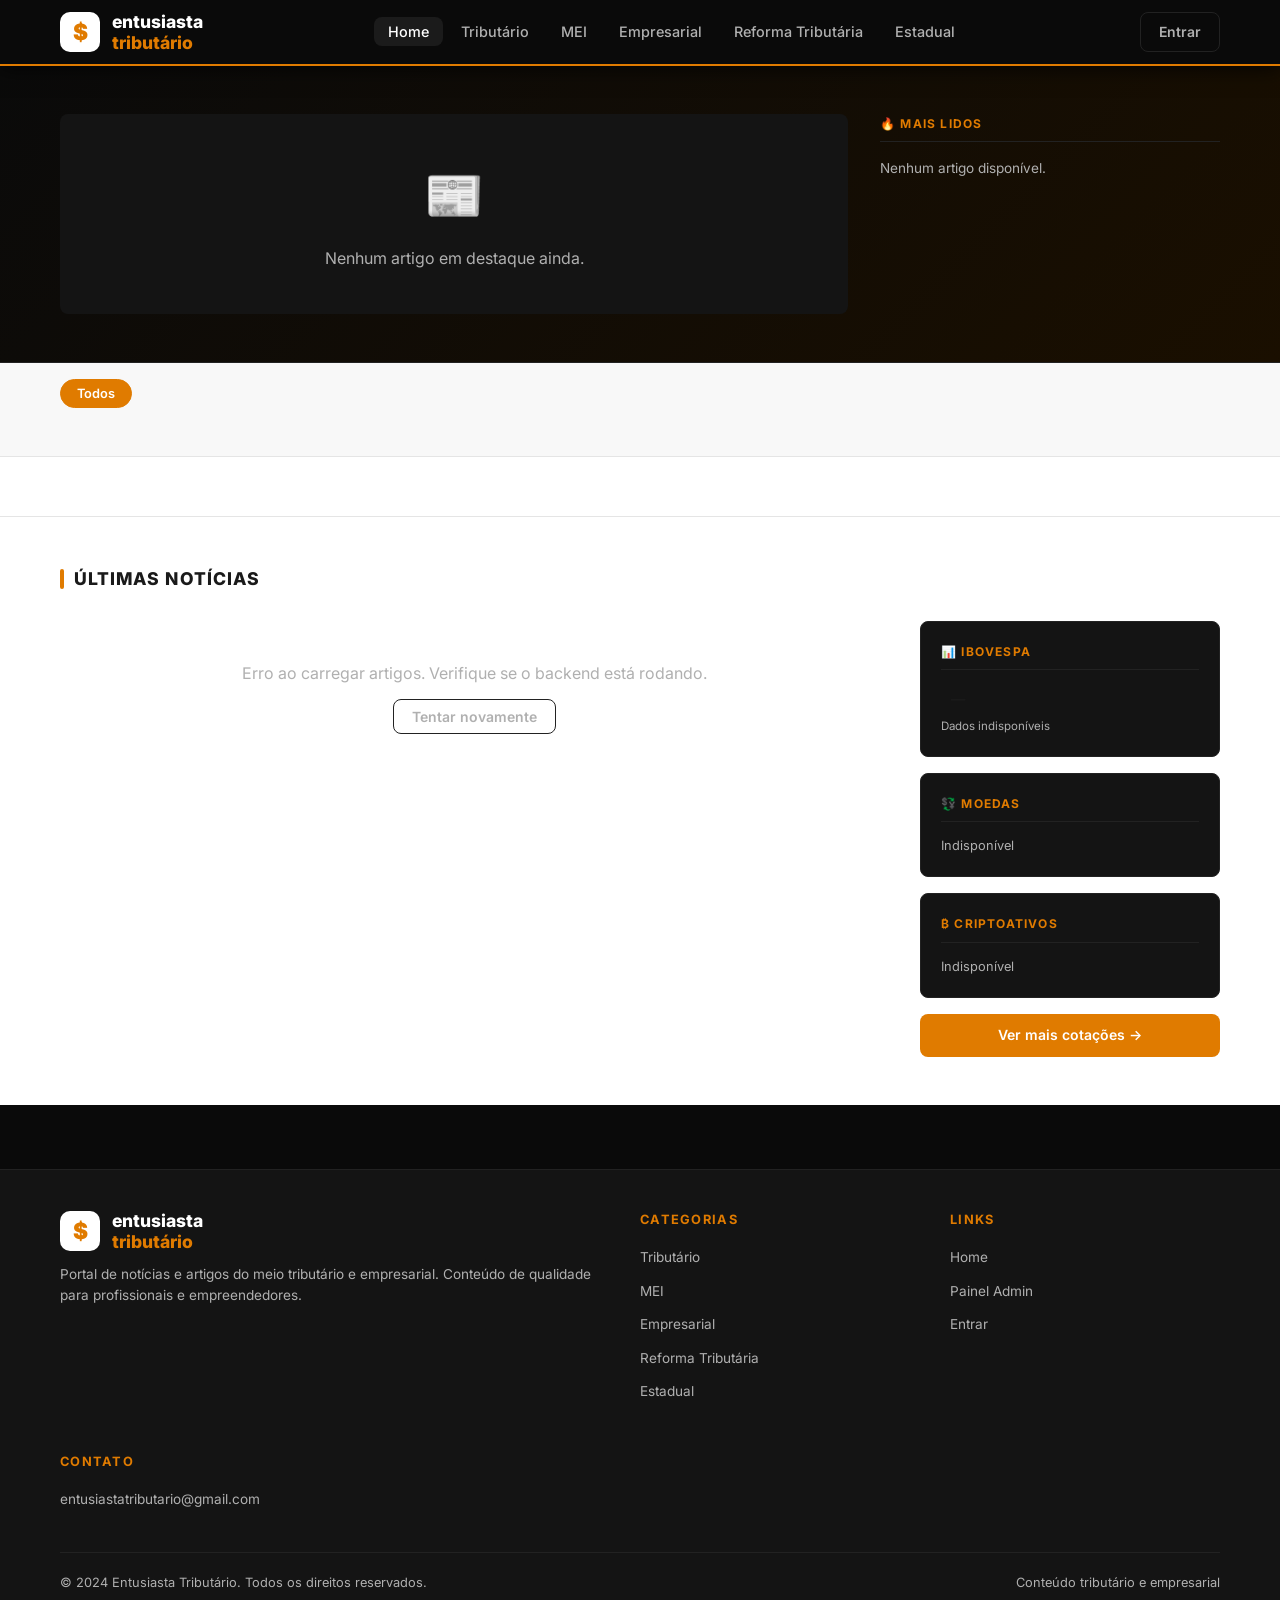
<file: index.html>
<!DOCTYPE html>
<html lang="pt-BR">
<head>
  <meta charset="UTF-8">
  <meta name="viewport" content="width=device-width, initial-scale=1.0">
  <title>Entusiasta Tributário — Notícias e Artigos Tributários</title>
  <meta name="description" content="Portal de notícias e artigos do meio tributário e empresarial. Fique por dentro das mudanças fiscais, reforma tributária, MEI e muito mais.">
  <link rel="preconnect" href="https://fonts.googleapis.com">
  <link href="https://fonts.googleapis.com/css2?family=Inter:wght@400;500;600;700;800;900&display=swap" rel="stylesheet">
  <link rel="stylesheet" href="css/style.css">
  <!-- Google AdSense -->
  <script async src="https://pagead2.googlesyndication.com/pagead/js/adsbygoogle.js?client=ca-pub-7250873407589939" crossorigin="anonymous"></script>
</head>
<body>

<!-- ── Header ── -->
<header class="site-header">
  <div class="container header-inner">
    <a href="index.html" class="logo">
      <div class="logo-icon">$</div>
      <div class="logo-text">entusiasta<br><span>tributário</span></div>
    </a>
    <nav>
      <ul class="nav-links">
        <li><a href="index.html" class="active">Home</a></li>
        <li><a href="index.html?menu=tributario">Tributário</a></li>
        <li><a href="index.html?menu=mei">MEI</a></li>
        <li><a href="index.html?menu=empresarial">Empresarial</a></li>
        <li><a href="index.html?menu=reforma">Reforma Tributária</a></li>
        <li><a href="index.html?menu=estadual">Estadual</a></li>
      </ul>
    </nav>
    <div class="header-actions" id="header-actions">
      <a href="admin.html" class="btn btn-primary" id="btn-admin" style="display:none">
        ✏️ Escrever
      </a>
      <a href="login.html" class="btn btn-ghost" id="btn-login">Entrar</a>
      <!-- Menu hamburguer mobile -->
      <button id="btn-menu-mobile" class="btn btn-ghost" style="display:none;padding:7px 10px;font-size:1.2rem" onclick="toggleMenuMobile()" aria-label="Menu">☰</button>
    </div>
  </div>
  <!-- Nav mobile dropdown -->
  <div id="nav-mobile" style="display:none;background:var(--preto-card);border-top:1px solid var(--preto-borda);padding:12px 20px">
    <ul style="list-style:none;display:flex;flex-direction:column;gap:4px">
      <li><a href="index.html" style="display:block;padding:10px 12px;border-radius:var(--radius);color:var(--cinza-texto);font-size:0.95rem;font-weight:500">🏠 Home</a></li>
      <li><a href="index.html?menu=tributario" style="display:block;padding:10px 12px;border-radius:var(--radius);color:var(--cinza-texto);font-size:0.95rem;font-weight:500">📊 Tributário</a></li>
      <li><a href="index.html?menu=mei" style="display:block;padding:10px 12px;border-radius:var(--radius);color:var(--cinza-texto);font-size:0.95rem;font-weight:500">🏪 MEI</a></li>
      <li><a href="index.html?menu=empresarial" style="display:block;padding:10px 12px;border-radius:var(--radius);color:var(--cinza-texto);font-size:0.95rem;font-weight:500">🏢 Empresarial</a></li>
      <li><a href="index.html?menu=reforma" style="display:block;padding:10px 12px;border-radius:var(--radius);color:var(--cinza-texto);font-size:0.95rem;font-weight:500">⚖️ Reforma Tributária</a></li>
      <li><a href="index.html?menu=estadual" style="display:block;padding:10px 12px;border-radius:var(--radius);color:var(--cinza-texto);font-size:0.95rem;font-weight:500">🗺️ Estadual</a></li>
    </ul>
  </div>
</header>

<!-- ── Hero / Destaque ── -->
<section class="hero">
  <div class="container">
    <div class="hero-grid">
      <!-- Artigo principal em destaque -->
      <div class="hero-main" id="hero-main">
        <div class="skeleton skeleton-card"></div>
      </div>
      <!-- Sidebar com mais artigos -->
      <aside class="hero-sidebar">
        <div class="hero-sidebar-title">🔥 Mais lidos</div>
        <div id="hero-sidebar-list">
          <div class="skeleton skeleton-text" style="height:80px;margin-bottom:12px"></div>
          <div class="skeleton skeleton-text" style="height:80px;margin-bottom:12px"></div>
          <div class="skeleton skeleton-text" style="height:80px"></div>
        </div>
      </aside>
    </div>
  </div>
</section>

<!-- ── Filtro de categorias ── -->
<div class="categorias-bar-wrap">
  <div class="container" style="padding-top:0">
    <div class="categorias-bar" id="categorias-bar">
      <button class="cat-btn active" data-cat="">Todos</button>
    </div>
  </div>
</div>

<!-- ── Anúncio AdSense ── -->
<div style="background:#fff;padding:4px 0;border-bottom:1px solid #e5e5e5;text-align:center;min-height:60px;overflow:hidden">
  <div class="container">
    <ins class="adsbygoogle"
         style="display:block;max-height:100px"
         data-ad-client="ca-pub-7250873407589939"
         data-ad-format="horizontal"
         data-full-width-responsive="true"></ins>
    <script>(adsbygoogle = window.adsbygoogle || []).push({});</script>
  </div>
</div>

<!-- ── Grid de artigos ── -->
<section class="section">
  <div class="container">
    <div class="section-header">
      <h2 class="section-title" id="section-titulo">Últimas Notícias</h2>
      <span id="total-artigos" style="font-size:0.8rem;color:var(--cinza-texto)"></span>
    </div>

    <div id="artigos-layout" style="display:grid;grid-template-columns:1fr 300px;gap:32px;align-items:start">
      <!-- Artigos -->
      <div>
        <div class="cards-grid" id="artigos-grid" style="grid-template-columns:repeat(2,1fr)">
          <div class="skeleton skeleton-card"></div>
          <div class="skeleton skeleton-card"></div>
          <div class="skeleton skeleton-card"></div>
          <div class="skeleton skeleton-card"></div>
        </div>
        <div class="paginacao" id="paginacao"></div>
      </div>

      <!-- Sidebar cotações -->
      <aside id="sidebar-cotacoes" style="position:sticky;top:80px">
        <div style="background:var(--preto-card);border:1px solid var(--preto-borda);border-radius:var(--radius);padding:20px;margin-bottom:16px">
          <div style="font-size:0.75rem;font-weight:700;text-transform:uppercase;letter-spacing:0.1em;color:var(--laranja);margin-bottom:14px;padding-bottom:8px;border-bottom:1px solid var(--preto-borda)">
            📊 Ibovespa
          </div>
          <div style="display:flex;align-items:center;gap:8px;margin-bottom:4px">
            <span id="w-ibov-var" style="font-size:0.9rem;font-weight:700;padding:3px 10px;border-radius:4px">—</span>
          </div>
          <div id="w-ibov-meta" style="font-size:0.72rem;color:var(--cinza-texto)">Carregando...</div>
        </div>

        <div style="background:var(--preto-card);border:1px solid var(--preto-borda);border-radius:var(--radius);padding:20px;margin-bottom:16px">
          <div style="font-size:0.75rem;font-weight:700;text-transform:uppercase;letter-spacing:0.1em;color:var(--laranja);margin-bottom:14px;padding-bottom:8px;border-bottom:1px solid var(--preto-borda)">
            💱 Moedas
          </div>
          <div id="w-moedas">
            <div class="skeleton skeleton-text" style="height:20px;margin-bottom:8px"></div>
            <div class="skeleton skeleton-text" style="height:20px;margin-bottom:8px"></div>
            <div class="skeleton skeleton-text" style="height:20px"></div>
          </div>
        </div>

        <div style="background:var(--preto-card);border:1px solid var(--preto-borda);border-radius:var(--radius);padding:20px;margin-bottom:16px">
          <div style="font-size:0.75rem;font-weight:700;text-transform:uppercase;letter-spacing:0.1em;color:var(--laranja);margin-bottom:14px;padding-bottom:8px;border-bottom:1px solid var(--preto-borda)">
            ₿ Criptoativos
          </div>
          <div id="w-cripto">
            <div class="skeleton skeleton-text" style="height:20px;margin-bottom:8px"></div>
            <div class="skeleton skeleton-text" style="height:20px"></div>
          </div>
        </div>

        <a href="cotacoes.html" class="btn btn-primary" style="width:100%;justify-content:center;padding:10px">
          Ver mais cotações →
        </a>
      </aside>
    </div>
  </div>
</section>

<!-- ── Footer ── -->
<footer class="site-footer">
  <div class="container">
    <div class="footer-grid">
      <div class="footer-brand">
        <a href="index.html" class="logo">
          <div class="logo-icon">$</div>
          <div class="logo-text">entusiasta<br><span>tributário</span></div>
        </a>
        <p>Portal de notícias e artigos do meio tributário e empresarial. Conteúdo de qualidade para profissionais e empreendedores.</p>
      </div>
      <div class="footer-col">
        <h4>Categorias</h4>
        <ul id="footer-cats">
          <li><a href="index.html?menu=tributario">Tributário</a></li>
          <li><a href="index.html?menu=mei">MEI</a></li>
          <li><a href="index.html?menu=empresarial">Empresarial</a></li>
          <li><a href="index.html?menu=reforma">Reforma Tributária</a></li>
          <li><a href="index.html?menu=estadual">Estadual</a></li>
        </ul>
      </div>
      <div class="footer-col">
        <h4>Links</h4>
        <ul>
          <li><a href="index.html">Home</a></li>
          <li><a href="admin.html">Painel Admin</a></li>
          <li><a href="login.html">Entrar</a></li>
        </ul>
      </div>
      <div class="footer-col">
        <h4>Contato</h4>
        <ul>
          <li><a href="mailto:entusiastatributario@gmail.com">entusiastatributario@gmail.com</a></li>
        </ul>
      </div>
    </div>
    <div class="footer-bottom">
      <span>© 2024 Entusiasta Tributário. Todos os direitos reservados.</span>
      <span>Conteúdo tributário e empresarial</span>
    </div>
  </div>
</footer>

<script src="js/api.js"></script>
<script src="js/home.js"></script>
<script src="js/cotacoes_widget.js"></script>
<script>
function toggleMenuMobile() {
  const nav = document.getElementById('nav-mobile');
  const btn = document.getElementById('btn-menu-mobile');
  const open = nav.style.display === 'none' || nav.style.display === '';
  nav.style.display = open ? 'block' : 'none';
  btn.textContent = open ? '✕' : '☰';
}
</script>
</body>
</html>
</file>
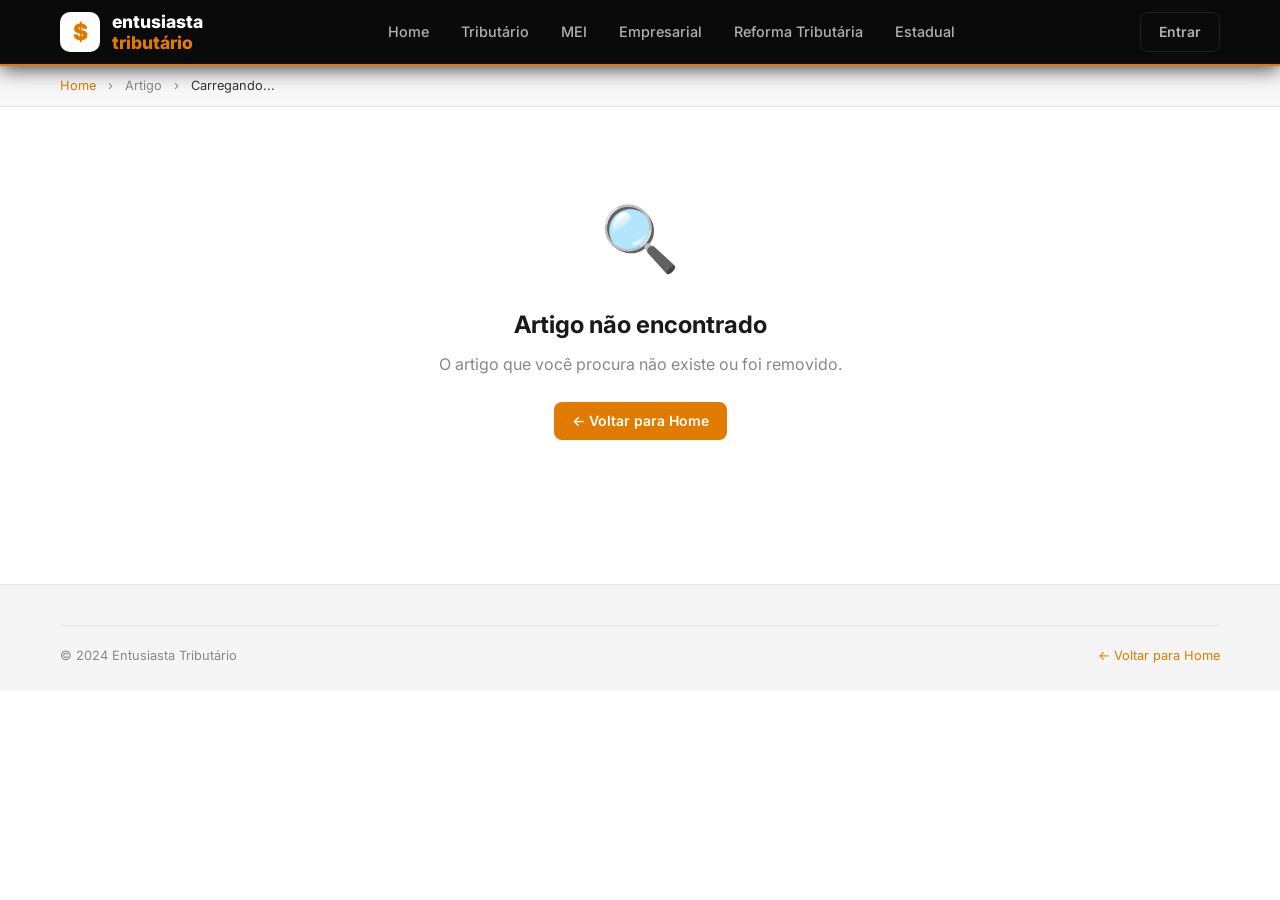
<file: artigo.html>
<!DOCTYPE html>
<html lang="pt-BR">
<head>
  <meta charset="UTF-8">
  <meta name="viewport" content="width=device-width, initial-scale=1.0">
  <title id="page-title">Artigo — Entusiasta Tributário</title>
  <meta name="description" id="page-desc" content="">
  <link rel="preconnect" href="https://fonts.googleapis.com">
  <link href="https://fonts.googleapis.com/css2?family=Inter:wght@400;500;600;700;800;900&display=swap" rel="stylesheet">
  <link rel="stylesheet" href="css/style.css">
  <style>
    body { background: #ffffff; color: #1a1a1a; }
    .artigo-header { background: #ffffff; border-bottom: 1px solid #e5e5e5; }
    .artigo-header h1 { color: #1a1a1a; }
    .artigo-header .subtitulo { color: #555; }
    .artigo-meta { color: #666; }
    .artigo-meta .autor { color: var(--laranja); }
    .artigo-conteudo { color: #2a2a2a; }
    .artigo-conteudo h2, .artigo-conteudo h3 { color: #1a1a1a; }
    .artigo-conteudo p { color: #333; }
    .artigo-conteudo strong { color: #1a1a1a; }
    .artigo-conteudo blockquote { background: rgba(224,123,0,0.06); color: #555; }
    .artigo-layout { background: #ffffff; }

    /* Sidebar */
    .sidebar-widget { background: #f8f8f8; border: 1px solid #e5e5e5; }
    .sidebar-widget h3 { color: var(--laranja); border-bottom-color: #e5e5e5; }
    .card-mini { border-bottom-color: #e5e5e5; }
    .card-mini-body h3 a { color: #1a1a1a; }
    .card-mini-meta { color: #888; }
    /* Miniatura dos artigos relacionados — fundo branco */
    .card-mini-img {
      background: #f0f0f0 !important;
      border: 1px solid #e5e5e5;
    }

    /* Barra de compartilhar — fundo branco, borda laranja */
    .share-bar,
    [class*="share"],
    .artigo-share {
      background: #ffffff !important;
      border: 1px solid var(--laranja) !important;
      border-radius: var(--radius) !important;
    }
    .share-bar button,
    .artigo-share button {
      color: #333 !important;
      background: transparent !important;
      border: 1px solid #e5e5e5 !important;
    }
    .share-bar button:hover,
    .artigo-share button:hover {
      background: var(--laranja) !important;
      color: #fff !important;
      border-color: var(--laranja) !important;
    }
    /* Título "Compartilhar este artigo" */
    .share-bar p, .share-bar span, .share-bar label,
    .artigo-share p, .artigo-share span {
      color: #555 !important;
    }

    /* Footer */
    .site-footer { background: #f5f5f5; border-top-color: #e5e5e5; }
    .footer-bottom { border-top-color: #e5e5e5; color: #888; }
    .footer-col a { color: #555; }
    .footer-col h4 { color: var(--laranja); }
    .footer-brand p { color: #666; }

    /* Logo no header — força cor branca sobre fundo escuro */
    .site-header .logo-text { color: #ffffff; }
    .site-header .logo-text span { color: var(--laranja); }

    /* Sidebar mais artigos — imagem com tamanho fixo */
    .artigo-sidebar .card-mini-img {
      width: 64px !important;
      height: 52px !important;
      min-width: 64px;
      overflow: hidden;
      border-radius: 6px;
    }
    .artigo-sidebar .card-mini-img img {
      width: 100%;
      height: 100%;
      object-fit: cover;
      border-radius: 6px;
    }
    .artigo-sidebar .card-mini-body h3 {
      font-size: 0.78rem;
      line-height: 1.3;
      /* sem clamp — mostra o título completo na sidebar */
    }
  </style>
</head>
<body>

<header class="site-header">
  <div class="container header-inner">
    <a href="index.html" class="logo">
      <div class="logo-icon">$</div>
      <div class="logo-text">entusiasta<br><span>tributário</span></div>
    </a>
    <nav>
      <ul class="nav-links">
        <li><a href="index.html">Home</a></li>
        <li><a href="index.html?menu=tributario">Tributário</a></li>
        <li><a href="index.html?menu=mei">MEI</a></li>
        <li><a href="index.html?menu=empresarial">Empresarial</a></li>
        <li><a href="index.html?menu=reforma">Reforma Tributária</a></li>
        <li><a href="index.html?menu=estadual">Estadual</a></li>
      </ul>
    </nav>
    <div class="header-actions">
      <a href="admin.html" class="btn btn-primary" id="btn-admin" style="display:none">✏️ Escrever</a>
      <a href="login.html" class="btn btn-ghost" id="btn-login">Entrar</a>
      <button id="btn-menu-mobile" class="btn btn-ghost" style="display:none;padding:7px 10px;font-size:1.2rem" onclick="toggleMenuMobile()" aria-label="Menu">☰</button>
    </div>
  </div>
  <div id="nav-mobile" style="display:none;background:var(--preto-card);border-top:1px solid var(--preto-borda);padding:12px 20px">
    <ul style="list-style:none;display:flex;flex-direction:column;gap:4px">
      <li><a href="index.html" style="display:block;padding:10px 12px;border-radius:var(--radius);color:var(--cinza-texto);font-size:0.95rem;font-weight:500">🏠 Home</a></li>
      <li><a href="index.html?menu=tributario" style="display:block;padding:10px 12px;border-radius:var(--radius);color:var(--cinza-texto);font-size:0.95rem;font-weight:500">📊 Tributário</a></li>
      <li><a href="index.html?menu=mei" style="display:block;padding:10px 12px;border-radius:var(--radius);color:var(--cinza-texto);font-size:0.95rem;font-weight:500">🏪 MEI</a></li>
      <li><a href="index.html?menu=empresarial" style="display:block;padding:10px 12px;border-radius:var(--radius);color:var(--cinza-texto);font-size:0.95rem;font-weight:500">🏢 Empresarial</a></li>
      <li><a href="index.html?menu=reforma" style="display:block;padding:10px 12px;border-radius:var(--radius);color:var(--cinza-texto);font-size:0.95rem;font-weight:500">⚖️ Reforma Tributária</a></li>
      <li><a href="index.html?menu=estadual" style="display:block;padding:10px 12px;border-radius:var(--radius);color:var(--cinza-texto);font-size:0.95rem;font-weight:500">🗺️ Estadual</a></li>
    </ul>
  </div>
</header>

<!-- Breadcrumb -->
<div style="background:#f8f8f8;border-bottom:1px solid #e5e5e5;padding:10px 0">
  <div class="container" style="font-size:0.8rem;color:#888">
    <a href="index.html" style="color:var(--laranja)">Home</a>
    <span style="margin:0 8px">›</span>
    <span id="breadcrumb-cat">Artigo</span>
    <span style="margin:0 8px">›</span>
    <span id="breadcrumb-titulo" style="color:#333">Carregando...</span>
  </div>
</div>

<!-- Conteúdo do artigo -->
<div id="artigo-loading" class="container" style="padding:60px 0;text-align:center">
  <div class="skeleton" style="height:40px;width:60%;margin:0 auto 16px"></div>
  <div class="skeleton" style="height:20px;width:40%;margin:0 auto 32px"></div>
  <div class="skeleton" style="height:400px;margin-bottom:32px"></div>
  <div class="skeleton skeleton-text"></div>
  <div class="skeleton skeleton-text"></div>
  <div class="skeleton skeleton-text short"></div>
</div>

<div id="artigo-content" style="display:none">
  <div class="container">
    <div class="artigo-header">
      <span class="tag" id="artigo-categoria"></span>
      <h1 id="artigo-titulo"></h1>
      <p class="subtitulo" id="artigo-subtitulo"></p>
      <div class="artigo-meta">
        <span class="autor" id="artigo-autor"></span>
        <span id="artigo-data"></span>
        <span id="artigo-leitura"></span>
        <span id="artigo-views"></span>
      </div>
    </div>

    <div class="artigo-layout">
      <main>
        <div class="artigo-conteudo" id="artigo-corpo"></div>

        <!-- Tags -->
        <div id="artigo-tags" style="margin-top:32px;padding-top:24px;border-top:1px solid #e5e5e5"></div>

        <!-- Fonte -->
        <div id="artigo-fonte" style="margin-top:16px;font-size:0.8rem;color:#888"></div>

        <!-- Compartilhar -->
        <div style="margin-top:32px;padding:20px;background:#ffffff;border-radius:var(--radius);border:1px solid var(--laranja)">
          <p style="font-size:0.85rem;font-weight:600;margin-bottom:12px;color:#333">Compartilhar este artigo:</p>
          <div style="display:flex;gap:10px;flex-wrap:wrap">
            <button onclick="compartilhar('whatsapp')" style="font-size:0.8rem;padding:7px 14px;border-radius:var(--radius);border:1px solid #ddd;background:#fff;color:#333;cursor:pointer;transition:all 0.15s" onmouseover="this.style.background='var(--laranja)';this.style.color='#fff';this.style.borderColor='var(--laranja)'" onmouseout="this.style.background='#fff';this.style.color='#333';this.style.borderColor='#ddd'">📱 WhatsApp</button>
            <button onclick="compartilhar('twitter')" style="font-size:0.8rem;padding:7px 14px;border-radius:var(--radius);border:1px solid #ddd;background:#fff;color:#333;cursor:pointer;transition:all 0.15s" onmouseover="this.style.background='var(--laranja)';this.style.color='#fff';this.style.borderColor='var(--laranja)'" onmouseout="this.style.background='#fff';this.style.color='#333';this.style.borderColor='#ddd'">🐦 Twitter/X</button>
            <button onclick="compartilhar('linkedin')" style="font-size:0.8rem;padding:7px 14px;border-radius:var(--radius);border:1px solid #ddd;background:#fff;color:#333;cursor:pointer;transition:all 0.15s" onmouseover="this.style.background='var(--laranja)';this.style.color='#fff';this.style.borderColor='var(--laranja)'" onmouseout="this.style.background='#fff';this.style.color='#333';this.style.borderColor='#ddd'">💼 LinkedIn</button>
            <button onclick="copiarLink()" style="font-size:0.8rem;padding:7px 14px;border-radius:var(--radius);border:1px solid #ddd;background:#fff;color:#333;cursor:pointer;transition:all 0.15s" onmouseover="this.style.background='var(--laranja)';this.style.color='#fff';this.style.borderColor='var(--laranja)'" onmouseout="this.style.background='#fff';this.style.color='#333';this.style.borderColor='#ddd'">🔗 Copiar link</button>
          </div>
        </div>
      </main>

      <aside class="artigo-sidebar">
        <div class="sidebar-widget">
          <h3>📰 Mais artigos</h3>
          <div id="sidebar-artigos"></div>
        </div>
        <div class="sidebar-widget">
          <h3>🏷️ Categorias</h3>
          <div id="sidebar-cats" style="display:flex;flex-wrap:wrap;gap:8px"></div>
        </div>
      </aside>
    </div>
  </div>
</div>

<!-- Artigo não encontrado -->
<div id="artigo-404" style="display:none;text-align:center;padding:80px 20px">
  <div style="font-size:4rem;margin-bottom:16px">🔍</div>
  <h2 style="margin-bottom:8px;color:#1a1a1a">Artigo não encontrado</h2>
  <p style="color:#888;margin-bottom:24px">O artigo que você procura não existe ou foi removido.</p>
  <a href="index.html" class="btn btn-primary">← Voltar para Home</a>
</div>

<footer class="site-footer">
  <div class="container">
    <div class="footer-bottom">
      <span>© 2024 Entusiasta Tributário</span>
      <a href="index.html" style="color:var(--laranja)">← Voltar para Home</a>
    </div>
  </div>
</footer>

<script src="js/api.js"></script>
<script src="js/artigo.js"></script>
<script>
function toggleMenuMobile() {
  const nav = document.getElementById('nav-mobile');
  const btn = document.getElementById('btn-menu-mobile');
  const open = nav.style.display === 'none' || nav.style.display === '';
  nav.style.display = open ? 'block' : 'none';
  btn.textContent = open ? '✕' : '☰';
}
</script>
</body>
</html>
</file>
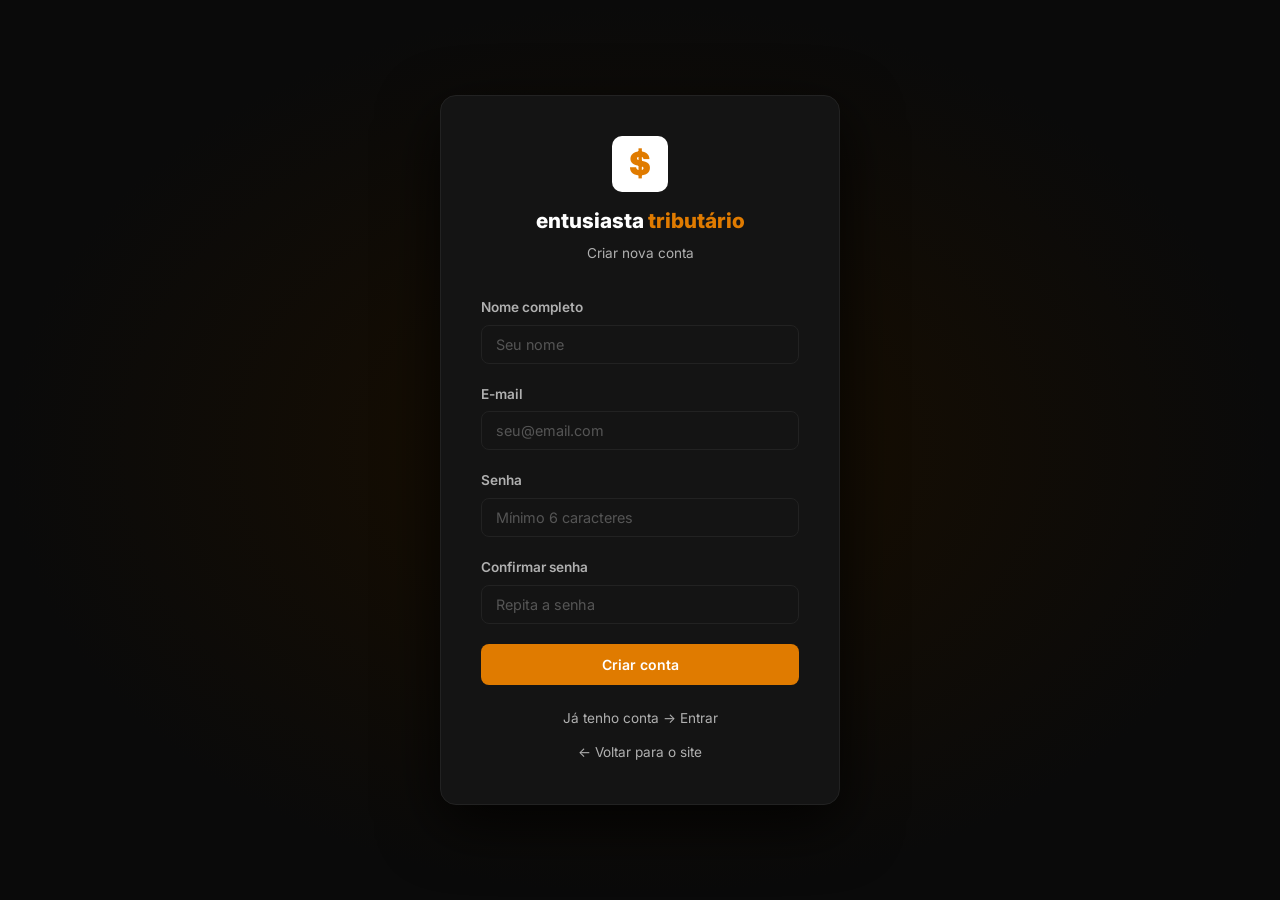
<file: cadastro.html>
<!DOCTYPE html>
<html lang="pt-BR">
<head>
  <meta charset="UTF-8">
  <meta name="viewport" content="width=device-width, initial-scale=1.0">
  <title>Criar Conta — Entusiasta Tributário</title>
  <link rel="preconnect" href="https://fonts.googleapis.com">
  <link href="https://fonts.googleapis.com/css2?family=Inter:wght@400;500;600;700;800;900&display=swap" rel="stylesheet">
  <link rel="stylesheet" href="css/style.css">
</head>
<body>
<div class="login-page">
  <div class="login-card">
    <div class="login-logo">
      <div class="logo-icon">$</div>
      <h1>entusiasta <span>tributário</span></h1>
      <p style="font-size:0.85rem;color:var(--cinza-texto);margin-top:6px">Criar nova conta</p>
    </div>

    <div class="login-error" id="cadastro-error"></div>
    <div id="cadastro-success" style="display:none;background:rgba(34,197,94,0.1);border:1px solid rgba(34,197,94,0.3);color:#22c55e;padding:10px 14px;border-radius:var(--radius);font-size:0.85rem;margin-bottom:16px"></div>

    <form id="cadastro-form">
      <div class="form-group">
        <label class="form-label" for="nome">Nome completo</label>
        <input type="text" id="nome" class="form-control" placeholder="Seu nome" required autocomplete="name">
      </div>
      <div class="form-group">
        <label class="form-label" for="email">E-mail</label>
        <input type="email" id="email" class="form-control" placeholder="seu@email.com" required autocomplete="email">
      </div>
      <div class="form-group">
        <label class="form-label" for="senha">Senha</label>
        <input type="password" id="senha" class="form-control" placeholder="Mínimo 6 caracteres" required minlength="6" autocomplete="new-password">
      </div>
      <div class="form-group">
        <label class="form-label" for="confirmar">Confirmar senha</label>
        <input type="password" id="confirmar" class="form-control" placeholder="Repita a senha" required autocomplete="new-password">
      </div>
      <button type="submit" class="btn btn-primary" style="width:100%;justify-content:center;padding:12px" id="btn-submit">
        Criar conta
      </button>
    </form>

    <div style="text-align:center;margin-top:20px">
      <a href="login.html" style="font-size:0.85rem;color:var(--cinza-texto)">Já tenho conta → Entrar</a>
    </div>
    <div style="text-align:center;margin-top:8px">
      <a href="index.html" style="font-size:0.85rem;color:var(--cinza-texto)">← Voltar para o site</a>
    </div>
  </div>
</div>

<script src="js/api.js"></script>
<script>
  if (Auth.isLoggedIn()) window.location.href = 'admin.html';

  document.getElementById('cadastro-form').addEventListener('submit', async (e) => {
    e.preventDefault();
    const btn = document.getElementById('btn-submit');
    const errEl = document.getElementById('cadastro-error');
    const okEl  = document.getElementById('cadastro-success');
    errEl.style.display = 'none';
    okEl.style.display  = 'none';
    btn.textContent = 'Criando conta...';
    btn.disabled = true;

    const nome     = document.getElementById('nome').value.trim();
    const email    = document.getElementById('email').value.trim();
    const senha    = document.getElementById('senha').value;
    const confirmar = document.getElementById('confirmar').value;

    if (senha !== confirmar) {
      errEl.textContent = 'As senhas não coincidem.';
      errEl.style.display = 'block';
      btn.textContent = 'Criar conta';
      btn.disabled = false;
      return;
    }

    try {
      const res = await fetch(`${API_BASE}/api/login/site`, {
        method: 'POST',
        headers: { 'Content-Type': 'application/json' },
        body: JSON.stringify({ nome, email, senha }),
      });

      const data = await res.json().catch(() => ({}));

      if (res.status === 409) {
        errEl.textContent = 'Este e-mail já está cadastrado.';
        errEl.style.display = 'block';
        return;
      }
      if (!res.ok) {
        errEl.textContent = data?.message || data || 'Erro ao criar conta.';
        errEl.style.display = 'block';
        return;
      }

      // Login automático após cadastro
      const token = data?.access_token;
      if (token) {
        Auth.setToken(token);
        Auth.setUser(data?.login || { email, nome });
      }

      okEl.textContent = '✅ Conta criada com sucesso! Redirecionando...';
      okEl.style.display = 'block';
      setTimeout(() => window.location.href = 'admin.html', 1500);

    } catch (err) {
      errEl.textContent = 'Erro de conexão: ' + err.message;
      errEl.style.display = 'block';
    } finally {
      btn.textContent = 'Criar conta';
      btn.disabled = false;
    }
  });
</script>
</body>
</html>
</file>
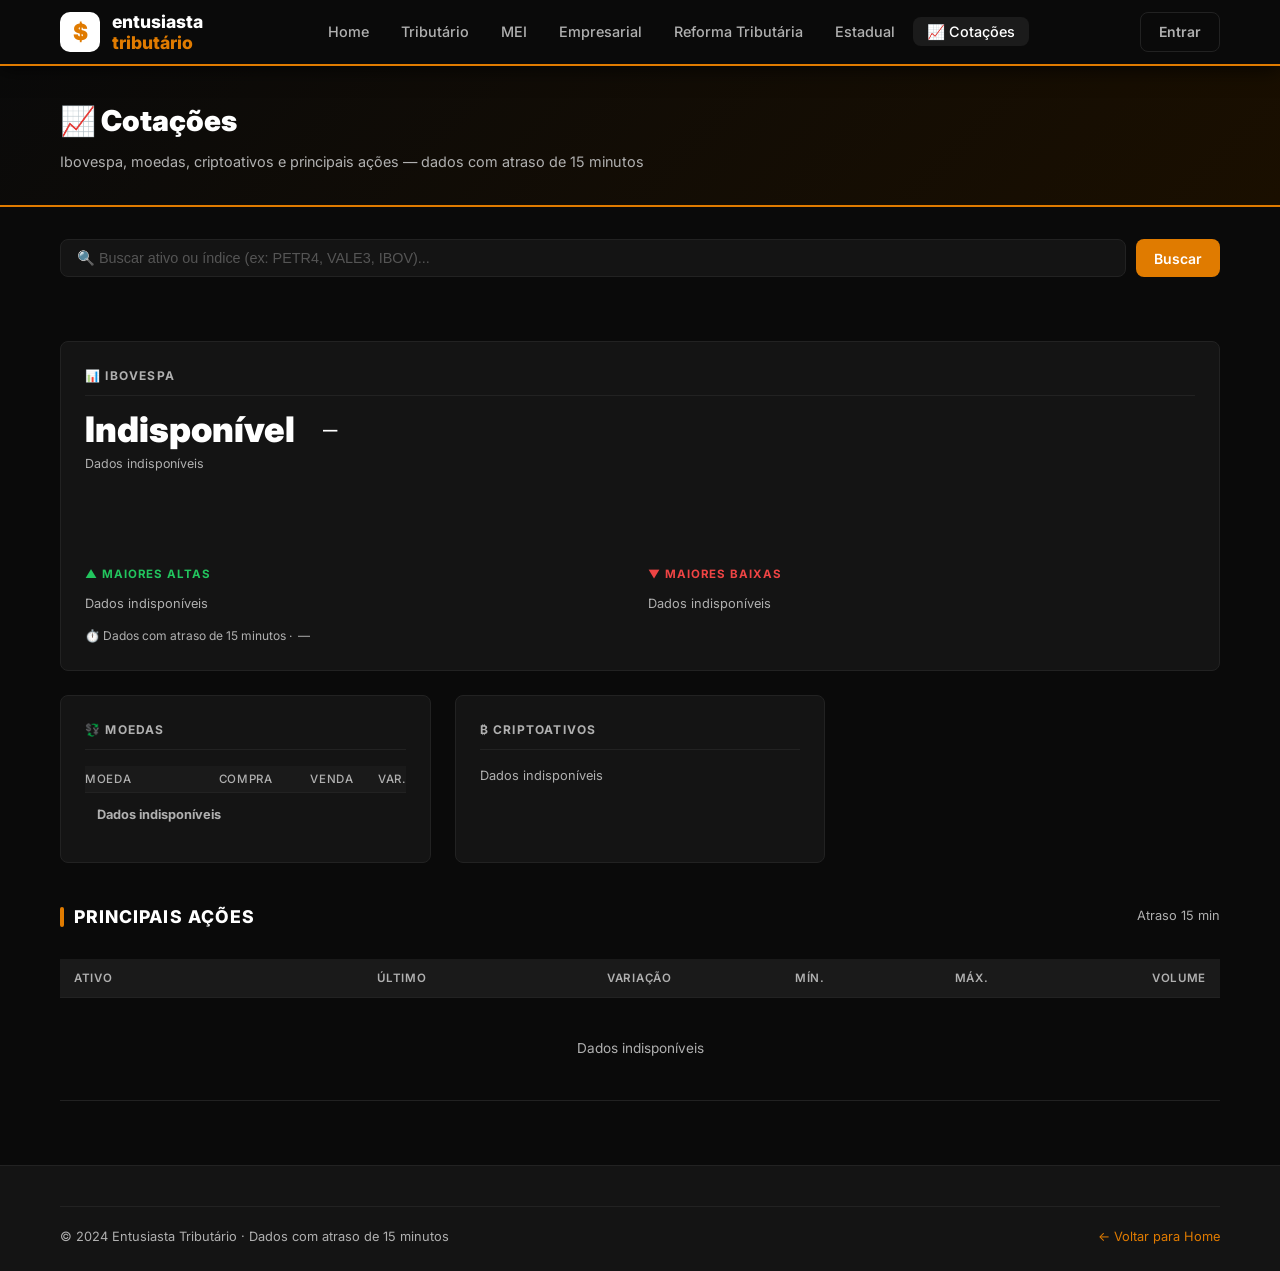
<file: cotacoes.html>
<!DOCTYPE html>
<html lang="pt-BR">
<head>
  <meta charset="UTF-8">
  <meta name="viewport" content="width=device-width, initial-scale=1.0">
  <title>Cotações — Entusiasta Tributário</title>
  <meta name="description" content="Acompanhe as cotações do Ibovespa, dólar, euro, Bitcoin e principais ações em tempo real.">
  <link rel="preconnect" href="https://fonts.googleapis.com">
  <link href="https://fonts.googleapis.com/css2?family=Inter:wght@400;500;600;700;800;900&display=swap" rel="stylesheet">
  <link rel="stylesheet" href="css/style.css">
  <style>
    /* ── Cotações específico ── */
    .cotacoes-hero {
      background: linear-gradient(135deg, #0a0a0a 0%, #1a0f00 100%);
      border-bottom: 2px solid var(--laranja);
      padding: 32px 0;
    }
    .cotacoes-hero h1 { font-size: 1.8rem; font-weight: 900; margin-bottom: 6px; }
    .cotacoes-hero p { color: var(--cinza-texto); font-size: 0.9rem; }

    .cotacoes-grid {
      display: grid;
      grid-template-columns: repeat(3, 1fr);
      gap: 24px;
      padding: 40px 0;
    }
    .cot-card {
      background: var(--preto-card);
      border: 1px solid var(--preto-borda);
      border-radius: var(--radius);
      padding: 24px;
      transition: border-color var(--transicao);
    }
    .cot-card:hover { border-color: var(--laranja); }
    .cot-card-title {
      font-size: 0.75rem;
      font-weight: 700;
      text-transform: uppercase;
      letter-spacing: 0.1em;
      color: var(--cinza-texto);
      margin-bottom: 16px;
      padding-bottom: 10px;
      border-bottom: 1px solid var(--preto-borda);
    }

    /* Ibovespa */
    .ibov-valor { font-size: 2.2rem; font-weight: 900; line-height: 1; }
    .ibov-variacao {
      display: inline-flex;
      align-items: center;
      gap: 4px;
      font-size: 0.9rem;
      font-weight: 700;
      padding: 3px 10px;
      border-radius: 4px;
      margin-left: 10px;
    }
    .ibov-variacao.up { background: rgba(34,197,94,0.15); color: #22c55e; }
    .ibov-variacao.down { background: rgba(239,68,68,0.15); color: #ef4444; }
    .ibov-meta { font-size: 0.78rem; color: var(--cinza-texto); margin-top: 6px; }

    /* Mini gráfico */
    .mini-chart {
      width: 100%;
      height: 60px;
      margin: 16px 0;
      position: relative;
      overflow: hidden;
    }
    .mini-chart svg { width: 100%; height: 100%; }

    /* Maiores altas/baixas */
    .altas-baixas { display: grid; grid-template-columns: 1fr 1fr; gap: 16px; margin-top: 16px; }
    .ab-col h4 {
      font-size: 0.72rem;
      font-weight: 700;
      text-transform: uppercase;
      letter-spacing: 0.08em;
      margin-bottom: 10px;
      display: flex;
      align-items: center;
      gap: 6px;
    }
    .ab-col h4.alta { color: #22c55e; }
    .ab-col h4.baixa { color: #ef4444; }
    .ab-item {
      display: flex;
      justify-content: space-between;
      align-items: center;
      padding: 6px 0;
      border-bottom: 1px solid var(--preto-borda);
      font-size: 0.82rem;
    }
    .ab-item:last-child { border-bottom: none; }
    .ab-ticker { font-weight: 700; color: var(--laranja); }
    .ab-pct.up { color: #22c55e; font-weight: 600; }
    .ab-pct.down { color: #ef4444; font-weight: 600; }
    .ab-preco { color: var(--cinza-texto); font-size: 0.78rem; }

    /* Moedas */
    .moeda-table { width: 100%; }
    .moeda-table th {
      font-size: 0.72rem;
      color: var(--cinza-texto);
      font-weight: 500;
      text-align: right;
      padding: 4px 0;
    }
    .moeda-table th:first-child { text-align: left; }
    .moeda-table td {
      padding: 10px 0;
      border-bottom: 1px solid var(--preto-borda);
      font-size: 0.88rem;
    }
    .moeda-table td:first-child { font-weight: 700; color: var(--laranja); }
    .moeda-table td:not(:first-child) { text-align: right; color: var(--cinza-texto); }
    .moeda-table tr:last-child td { border-bottom: none; }

    /* Cripto */
    .cripto-item {
      display: flex;
      justify-content: space-between;
      align-items: center;
      padding: 12px 0;
      border-bottom: 1px solid var(--preto-borda);
    }
    .cripto-item:last-child { border-bottom: none; }
    .cripto-nome { font-weight: 700; color: var(--laranja); }
    .cripto-preco { font-size: 0.9rem; color: var(--cinza-texto); }
    .cripto-var { font-weight: 700; font-size: 0.85rem; }

    /* Busca de ativo */
    .busca-ativo {
      display: flex;
      gap: 10px;
      margin-bottom: 24px;
    }
    .busca-ativo input {
      flex: 1;
      padding: 10px 16px;
      background: var(--preto-card);
      border: 1px solid var(--preto-borda);
      border-radius: var(--radius);
      color: var(--branco);
      font-size: 0.9rem;
    }
    .busca-ativo input:focus {
      outline: none;
      border-color: var(--laranja);
    }
    .busca-ativo input::placeholder { color: #555; }

    .delay-aviso {
      font-size: 0.75rem;
      color: var(--cinza-texto);
      display: flex;
      align-items: center;
      gap: 6px;
      margin-top: 12px;
    }

    /* Tabela de acoes */
    .acoes-table-wrap { overflow-x: auto; }
    .acoes-table { width: 100%; font-size: 0.85rem; }
    .acoes-table th {
      background: #1a1a1a;
      padding: 10px 14px;
      text-align: left;
      font-size: 0.72rem;
      text-transform: uppercase;
      letter-spacing: 0.06em;
      color: var(--cinza-texto);
      border-bottom: 1px solid var(--preto-borda);
    }
    .acoes-table th:not(:first-child) { text-align: right; }
    .acoes-table td {
      padding: 10px 14px;
      border-bottom: 1px solid var(--preto-borda);
    }
    .acoes-table td:not(:first-child) { text-align: right; }
    .acoes-table tr:hover td { background: rgba(255,255,255,0.02); }
    .ticker-link { font-weight: 700; color: var(--laranja); }
    .ticker-link:hover { color: var(--laranja-hover); }

    @media (max-width: 1024px) {
      .cotacoes-grid { grid-template-columns: 1fr 1fr; }
    }
    @media (max-width: 768px) {
      .cotacoes-grid { grid-template-columns: 1fr; }
      .altas-baixas { grid-template-columns: 1fr; }
    }
  </style>
</head>
<body>

<header class="site-header">
  <div class="container header-inner">
    <a href="index.html" class="logo">
      <div class="logo-icon">$</div>
      <div class="logo-text">entusiasta<br><span>tributário</span></div>
    </a>
    <nav>
      <ul class="nav-links">
        <li><a href="index.html">Home</a></li>
        <li><a href="index.html?menu=tributario">Tributário</a></li>
        <li><a href="index.html?menu=mei">MEI</a></li>
        <li><a href="index.html?menu=empresarial">Empresarial</a></li>
        <li><a href="index.html?menu=reforma">Reforma Tributária</a></li>
        <li><a href="index.html?menu=estadual">Estadual</a></li>
        <li><a href="cotacoes.html" class="active">📈 Cotações</a></li>
      </ul>
    </nav>
    <div class="header-actions">
      <a href="admin.html" class="btn btn-primary" id="btn-admin" style="display:none">✏️ Escrever</a>
      <a href="login.html" class="btn btn-ghost" id="btn-login">Entrar</a>
    </div>
  </div>
</header>

<!-- Hero -->
<div class="cotacoes-hero">
  <div class="container">
    <h1>📈 Cotações</h1>
    <p>Ibovespa, moedas, criptoativos e principais ações — dados com atraso de 15 minutos</p>
  </div>
</div>

<!-- Busca de ativo -->
<div class="container" style="padding-top:32px">
  <div class="busca-ativo">
    <input type="text" id="busca-input" placeholder="🔍 Buscar ativo ou índice (ex: PETR4, VALE3, IBOV)..." oninput="buscarAtivo()">
    <button class="btn btn-primary" onclick="buscarAtivo()">Buscar</button>
  </div>
  <div id="busca-resultado" style="display:none" class="cot-card" style="margin-bottom:24px"></div>
</div>

<!-- Grid de cotações -->
<div class="container">
  <div class="cotacoes-grid">

    <!-- Ibovespa -->
    <div class="cot-card" style="grid-column: 1 / -1">
      <div class="cot-card-title">📊 Ibovespa</div>
      <div style="display:flex;align-items:center;flex-wrap:wrap;gap:8px">
        <span class="ibov-valor" id="ibov-valor">—</span>
        <span class="ibov-variacao" id="ibov-var">—</span>
      </div>
      <div class="ibov-meta" id="ibov-meta">Carregando...</div>
      <div class="mini-chart" id="ibov-chart">
        <svg viewBox="0 0 400 60" preserveAspectRatio="none">
          <path id="ibov-path" d="" fill="rgba(224,123,0,0.1)" stroke="var(--laranja)" stroke-width="2"/>
        </svg>
      </div>
      <div class="altas-baixas">
        <div class="ab-col">
          <h4 class="alta">▲ Maiores Altas</h4>
          <div id="maiores-altas">
            <div class="skeleton skeleton-text" style="height:32px;margin-bottom:4px"></div>
            <div class="skeleton skeleton-text" style="height:32px;margin-bottom:4px"></div>
            <div class="skeleton skeleton-text" style="height:32px;margin-bottom:4px"></div>
          </div>
        </div>
        <div class="ab-col">
          <h4 class="baixa">▼ Maiores Baixas</h4>
          <div id="maiores-baixas">
            <div class="skeleton skeleton-text" style="height:32px;margin-bottom:4px"></div>
            <div class="skeleton skeleton-text" style="height:32px;margin-bottom:4px"></div>
            <div class="skeleton skeleton-text" style="height:32px;margin-bottom:4px"></div>
          </div>
        </div>
      </div>
      <div class="delay-aviso">⏱️ Dados com atraso de 15 minutos · <span id="ibov-hora">—</span></div>
    </div>

    <!-- Moedas -->
    <div class="cot-card">
      <div class="cot-card-title">💱 Moedas</div>
      <table class="moeda-table">
        <thead>
          <tr>
            <th>Moeda</th>
            <th>Compra</th>
            <th>Venda</th>
            <th>Var.</th>
          </tr>
        </thead>
        <tbody id="moedas-tbody">
          <tr><td colspan="4"><div class="skeleton skeleton-text"></div></td></tr>
        </tbody>
      </table>
    </div>

    <!-- Criptoativos -->
    <div class="cot-card">
      <div class="cot-card-title">₿ Criptoativos</div>
      <div id="cripto-list">
        <div class="skeleton skeleton-text" style="height:48px;margin-bottom:8px"></div>
        <div class="skeleton skeleton-text" style="height:48px;margin-bottom:8px"></div>
        <div class="skeleton skeleton-text" style="height:48px"></div>
      </div>
    </div>

  </div>

  <!-- Tabela de ações -->
  <div style="margin-bottom:48px">
    <div class="section-header">
      <h2 class="section-title">Principais Ações</h2>
      <span style="font-size:0.8rem;color:var(--cinza-texto)">Atraso 15 min</span>
    </div>
    <div class="acoes-table-wrap">
      <table class="acoes-table">
        <thead>
          <tr>
            <th>Ativo</th>
            <th>Último</th>
            <th>Variação</th>
            <th>Mín.</th>
            <th>Máx.</th>
            <th>Volume</th>
          </tr>
        </thead>
        <tbody id="acoes-tbody">
          <tr><td colspan="6" style="text-align:center;padding:40px;color:var(--cinza-texto)">Carregando...</td></tr>
        </tbody>
      </table>
    </div>
  </div>
</div>

<footer class="site-footer">
  <div class="container">
    <div class="footer-bottom">
      <span>© 2024 Entusiasta Tributário · Dados com atraso de 15 minutos</span>
      <a href="index.html" style="color:var(--laranja)">← Voltar para Home</a>
    </div>
  </div>
</footer>

<script src="js/api.js"></script>
<script src="js/cotacoes.js?v=20260427"></script>
</body>
</html>
</file>
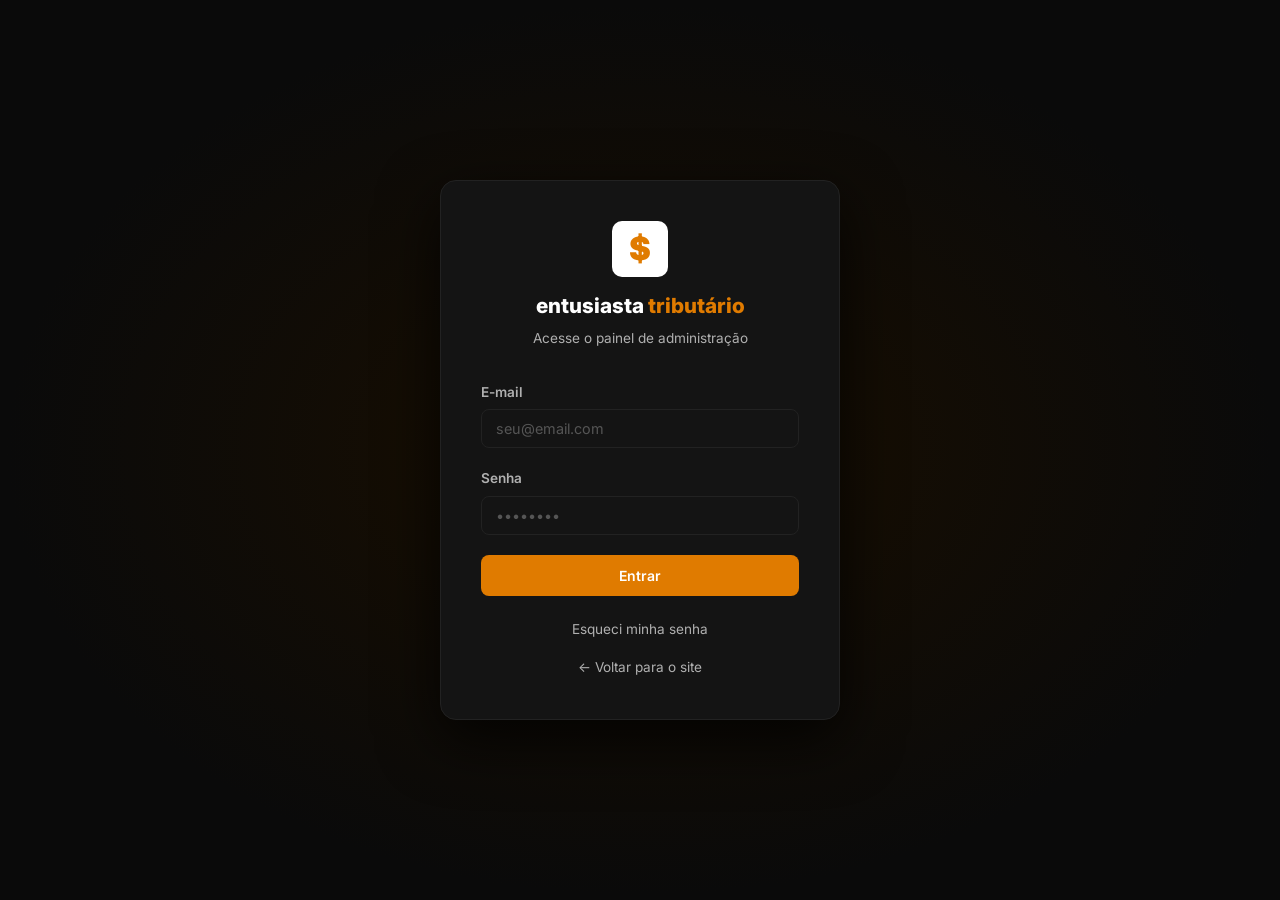
<file: login.html>
<!DOCTYPE html>
<html lang="pt-BR">
<head>
  <meta charset="UTF-8">
  <meta name="viewport" content="width=device-width, initial-scale=1.0">
  <title>Entrar — Entusiasta Tributário</title>
  <link rel="preconnect" href="https://fonts.googleapis.com">
  <link href="https://fonts.googleapis.com/css2?family=Inter:wght@400;500;600;700;800;900&display=swap" rel="stylesheet">
  <link rel="stylesheet" href="css/style.css">
</head>
<body>
<div class="login-page">
  <div class="login-card">
    <div class="login-logo">
      <div class="logo-icon">$</div>
      <h1>entusiasta <span>tributário</span></h1>
      <p style="font-size:0.85rem;color:var(--cinza-texto);margin-top:6px">Acesse o painel de administração</p>
    </div>

    <div class="login-error" id="login-error"></div>

    <form id="login-form">
      <div class="form-group">
        <label class="form-label" for="email">E-mail</label>
        <input type="email" id="email" class="form-control" placeholder="seu@email.com" required autocomplete="email">
      </div>
      <div class="form-group">
        <label class="form-label" for="senha">Senha</label>
        <input type="password" id="senha" class="form-control" placeholder="••••••••" required autocomplete="current-password">
      </div>
      <button type="submit" class="btn btn-primary" style="width:100%;justify-content:center;padding:12px" id="btn-submit">
        Entrar
      </button>
    </form>

    <div style="text-align:center;margin-top:20px">
      <a href="recuperar-senha.html" style="font-size:0.85rem;color:var(--cinza-texto)">Esqueci minha senha</a>
    </div>
    <div style="text-align:center;margin-top:12px">
      <a href="index.html" style="font-size:0.85rem;color:var(--cinza-texto)">← Voltar para o site</a>
    </div>
  </div>
</div>

<script src="js/api.js"></script>
<script>
  // Redireciona se já logado
  if (Auth.isLoggedIn()) window.location.href = 'admin.html';

  document.getElementById('login-form').addEventListener('submit', async (e) => {
    e.preventDefault();
    const btn = document.getElementById('btn-submit');
    const errEl = document.getElementById('login-error');
    errEl.style.display = 'none';
    btn.textContent = 'Entrando...';
    btn.disabled = true;

    try {
      const email = document.getElementById('email').value;
      const senha = document.getElementById('senha').value;
      const res = await AuthAPI.login(email, senha);

      // Extrai token de qualquer formato de resposta do backend
      // Formato Railway: { access_token, token_type, login, permissoes }
      // Formato alternativo: { data: { token }, token }
      const token = res?.access_token
        || res?.token
        || res?.data?.token
        || res?.data?.access_token;

      if (token) {
        Auth.setToken(token);

        // Salva dados do usuário
        const user = res?.login || res?.data?.login || res?.user || res?.data?.user || { email };
        Auth.setUser(user);

        // Salva permissões se existirem
        if (res?.permissoes) {
          localStorage.setItem('et_permissoes', JSON.stringify(res.permissoes));
        }

        window.location.href = 'admin.html';
      } else {
        throw new Error('Token não encontrado na resposta');
      }
    } catch (err) {
      errEl.textContent = 'E-mail ou senha incorretos. Verifique suas credenciais.';
      errEl.style.display = 'block';
      btn.textContent = 'Entrar';
      btn.disabled = false;
    }
  });
</script>
</body>
</html>
</file>
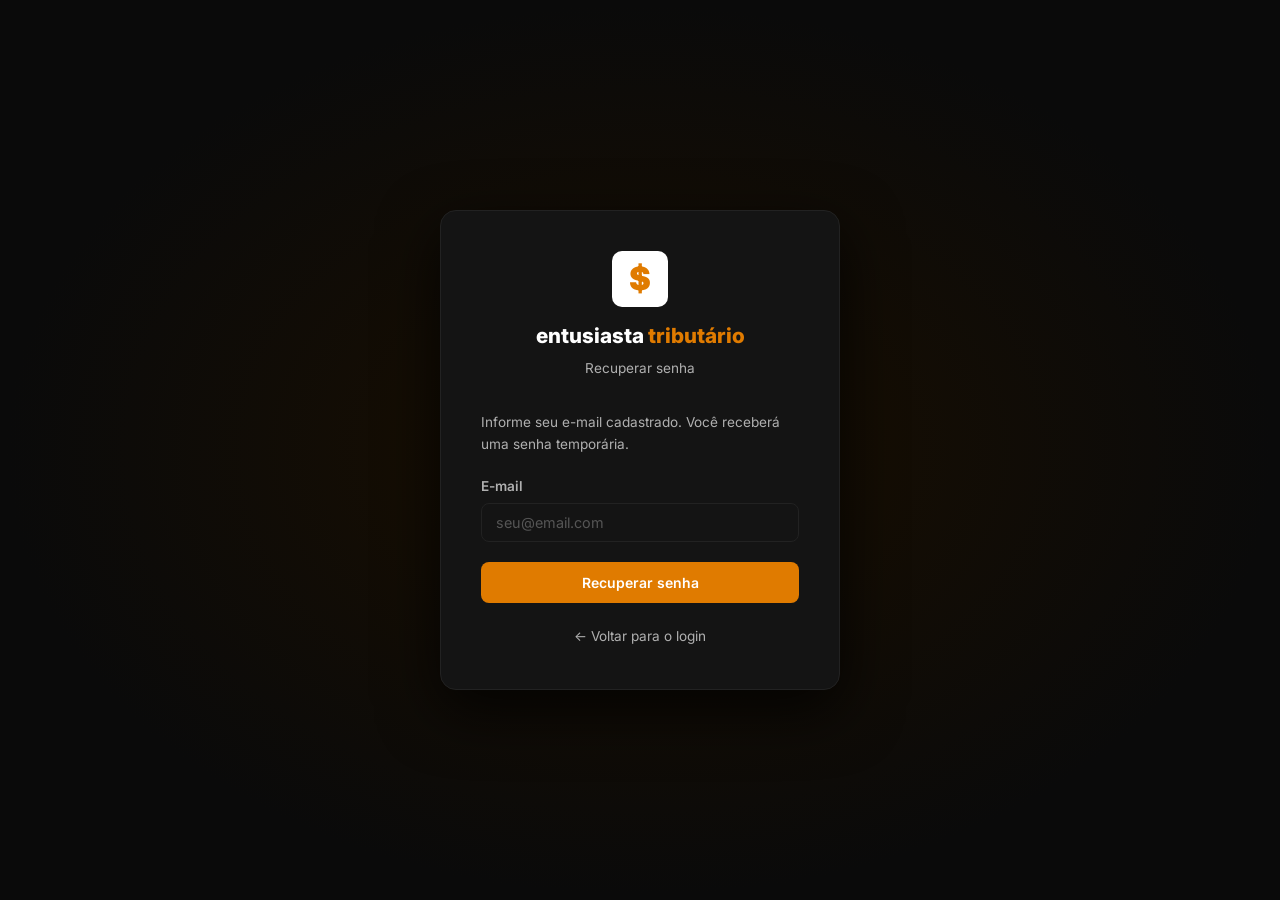
<file: recuperar-senha.html>
<!DOCTYPE html>
<html lang="pt-BR">
<head>
  <meta charset="UTF-8">
  <meta name="viewport" content="width=device-width, initial-scale=1.0">
  <title>Recuperar Senha — Entusiasta Tributário</title>
  <link rel="preconnect" href="https://fonts.googleapis.com">
  <link href="https://fonts.googleapis.com/css2?family=Inter:wght@400;500;600;700;800;900&display=swap" rel="stylesheet">
  <link rel="stylesheet" href="css/style.css">
</head>
<body>
<div class="login-page">
  <div class="login-card">
    <div class="login-logo">
      <div class="logo-icon">$</div>
      <h1>entusiasta <span>tributário</span></h1>
      <p style="font-size:0.85rem;color:var(--cinza-texto);margin-top:6px">Recuperar senha</p>
    </div>

    <div class="login-error" id="rec-error"></div>
    <div id="rec-success" style="display:none;background:rgba(34,197,94,0.1);border:1px solid rgba(34,197,94,0.3);color:#22c55e;padding:10px 14px;border-radius:var(--radius);font-size:0.85rem;margin-bottom:16px"></div>

    <div id="rec-form-wrap">
      <p style="font-size:0.85rem;color:var(--cinza-texto);margin-bottom:20px">
        Informe seu e-mail cadastrado. Você receberá uma senha temporária.
      </p>
      <form id="rec-form">
        <div class="form-group">
          <label class="form-label" for="email">E-mail</label>
          <input type="email" id="email" class="form-control" placeholder="seu@email.com" required autocomplete="email">
        </div>
        <button type="submit" class="btn btn-primary" style="width:100%;justify-content:center;padding:12px" id="btn-submit">
          Recuperar senha
        </button>
      </form>
    </div>

    <div style="text-align:center;margin-top:20px">
      <a href="login.html" style="font-size:0.85rem;color:var(--cinza-texto)">← Voltar para o login</a>
    </div>
  </div>
</div>

<script src="js/api.js"></script>
<script>
  document.getElementById('rec-form').addEventListener('submit', async (e) => {
    e.preventDefault();
    const btn   = document.getElementById('btn-submit');
    const errEl = document.getElementById('rec-error');
    const okEl  = document.getElementById('rec-success');
    errEl.style.display = 'none';
    okEl.style.display  = 'none';
    btn.textContent = 'Enviando...';
    btn.disabled = true;

    const email = document.getElementById('email').value.trim();

    try {
      const res = await fetch(`${API_BASE}/rest/auth/recuperar-senha`, {
        method: 'POST',
        headers: { 'Content-Type': 'application/json' },
        body: JSON.stringify({ email }),
      });

      const data = await res.json().catch(() => ({}));

      if (!res.ok) {
        errEl.textContent = data?.message || 'Erro ao processar solicitação.';
        errEl.style.display = 'block';
        return;
      }

      document.getElementById('rec-form-wrap').style.display = 'none';
      okEl.innerHTML = `✅ ${data?.message || 'Solicitação enviada!'}<br>
        ${data?.senhaTemp ? `<br><strong>Senha temporária:</strong> <code style="background:#1a1a1a;padding:2px 8px;border-radius:4px;color:#22c55e">${data.senhaTemp}</code><br><small style="color:#888">Altere sua senha após o primeiro acesso.</small>` : ''}`;
      okEl.style.display = 'block';

    } catch (err) {
      errEl.textContent = 'Erro de conexão: ' + err.message;
      errEl.style.display = 'block';
    } finally {
      btn.textContent = 'Recuperar senha';
      btn.disabled = false;
    }
  });
</script>
</body>
</html>
</file>
<file: css/style.css>
/* ============================================================
   Entusiasta Tributário — Estilos Globais
   Cores: Preto #0a0a0a | Laranja #e07b00 | Branco #ffffff
   ============================================================ */

:root {
  --preto:        #0a0a0a;
  --preto-card:   #141414;
  --preto-borda:  #222222;
  --laranja:      #e07b00;
  --laranja-hover:#f08c10;
  --laranja-light:#fff3e0;
  --branco:       #ffffff;
  --cinza-texto:  #b0b0b0;
  --cinza-claro:  #f5f5f5;
  --fonte-titulo: 'Inter', 'Segoe UI', system-ui, sans-serif;
  --sombra:       0 2px 12px rgba(0,0,0,0.5);
  --radius:       8px;
  --transicao:    0.2s ease;
}

/* ── Reset ── */
*, *::before, *::after { box-sizing: border-box; margin: 0; padding: 0; }
html { scroll-behavior: smooth; }
body {
  font-family: var(--fonte-titulo);
  background: var(--preto);
  color: var(--branco);
  line-height: 1.6;
  min-height: 100vh;
}
a { color: inherit; text-decoration: none; }
img { max-width: 100%; display: block; }
button { cursor: pointer; font-family: inherit; }

/* ── Utilitários ── */
.container { max-width: 1200px; margin: 0 auto; padding: 0 20px; }
.sr-only { position: absolute; width: 1px; height: 1px; overflow: hidden; clip: rect(0,0,0,0); }
.tag {
  display: inline-block;
  background: var(--laranja);
  color: var(--branco);
  font-size: 0.7rem;
  font-weight: 700;
  text-transform: uppercase;
  letter-spacing: 0.08em;
  padding: 3px 10px;
  border-radius: 3px;
}
.tag.outline {
  background: transparent;
  border: 1px solid var(--laranja);
  color: var(--laranja);
}

/* ── Header ── */
.site-header {
  background: var(--preto);
  border-bottom: 2px solid var(--laranja);
  position: sticky;
  top: 0;
  z-index: 100;
  box-shadow: 0 2px 20px rgba(0,0,0,0.8);
}
.header-inner {
  display: flex;
  align-items: center;
  justify-content: space-between;
  height: 64px;
  gap: 24px;
}
.logo {
  display: flex;
  align-items: center;
  gap: 12px;
  flex-shrink: 0;
}
.logo-icon {
  width: 40px;
  height: 40px;
  background: var(--branco);
  border-radius: 10px;
  display: flex;
  align-items: center;
  justify-content: center;
  font-size: 1.4rem;
  font-weight: 900;
  color: var(--laranja);
}
.logo-text { font-size: 1.1rem; font-weight: 800; line-height: 1.2; }
.logo-text span { color: var(--laranja); }

.nav-links {
  display: flex;
  gap: 4px;
  list-style: none;
}
.nav-links a {
  padding: 6px 14px;
  border-radius: var(--radius);
  font-size: 0.9rem;
  font-weight: 500;
  color: var(--cinza-texto);
  transition: color var(--transicao), background var(--transicao);
}
.nav-links a:hover, .nav-links a.active {
  color: var(--branco);
  background: rgba(255,255,255,0.07);
}

.header-actions { display: flex; gap: 10px; align-items: center; }
.btn {
  display: inline-flex;
  align-items: center;
  gap: 6px;
  padding: 8px 18px;
  border-radius: var(--radius);
  font-size: 0.875rem;
  font-weight: 600;
  border: none;
  transition: all var(--transicao);
}
.btn-primary {
  background: var(--laranja);
  color: var(--branco);
}
.btn-primary:hover { background: var(--laranja-hover); transform: translateY(-1px); }
.btn-ghost {
  background: transparent;
  color: var(--cinza-texto);
  border: 1px solid var(--preto-borda);
}
.btn-ghost:hover { color: var(--branco); border-color: var(--cinza-texto); }

/* ── Hero / Banner destaque ── */
.hero {
  background: linear-gradient(135deg, #0a0a0a 0%, #1a0f00 100%);
  border-bottom: 1px solid var(--preto-borda);
  padding: 48px 0;
}
.hero-grid {
  display: grid;
  grid-template-columns: 1fr 340px;
  gap: 32px;
  align-items: start;
}
.hero-main { position: relative; }
.hero-main .hero-img {
  width: 100%;
  height: 380px;
  object-fit: cover;
  border-radius: var(--radius);
  background: var(--preto-card);
}
.hero-img-placeholder {
  width: 100%;
  height: 380px;
  border-radius: var(--radius);
  background: linear-gradient(135deg, #1a1a1a, #2a1500);
  display: flex;
  align-items: center;
  justify-content: center;
  font-size: 4rem;
}
.hero-content {
  position: absolute;
  bottom: 0;
  left: 0;
  right: 0;
  padding: 24px;
  background: linear-gradient(transparent, rgba(0,0,0,0.95));
  border-radius: 0 0 var(--radius) var(--radius);
}
.hero-content .tag { margin-bottom: 10px; }
.hero-content h1 {
  font-size: 1.6rem;
  font-weight: 800;
  line-height: 1.25;
  margin-bottom: 8px;
}
.hero-content h1 a:hover { color: var(--laranja); }
.hero-meta { font-size: 0.8rem; color: var(--cinza-texto); display: flex; gap: 12px; }

.hero-sidebar { display: flex; flex-direction: column; gap: 16px; }
.hero-sidebar-title {
  font-size: 0.75rem;
  font-weight: 700;
  text-transform: uppercase;
  letter-spacing: 0.1em;
  color: var(--laranja);
  padding-bottom: 8px;
  border-bottom: 1px solid var(--preto-borda);
}

/* ── Card de artigo (sidebar) ── */
.card-mini {
  display: flex;
  gap: 12px;
  padding: 12px 0;
  border-bottom: 1px solid var(--preto-borda);
  transition: opacity var(--transicao);
}
.card-mini:last-child { border-bottom: none; }
.card-mini:hover { opacity: 0.85; }
.card-mini-img {
  width: 72px;
  height: 56px;
  border-radius: 6px;
  object-fit: cover;
  background: var(--preto-card);
  flex-shrink: 0;
  display: flex;
  align-items: center;
  justify-content: center;
  font-size: 1.4rem;
}
.card-mini-body { flex: 1; min-width: 0; }
.card-mini-body .tag { margin-bottom: 4px; }
.card-mini-body h3 {
  font-size: 0.85rem;
  font-weight: 600;
  line-height: 1.3;
  display: -webkit-box;
  -webkit-line-clamp: 2;
  -webkit-box-orient: vertical;
  overflow: hidden;
}
.card-mini-body h3 a:hover { color: var(--laranja); }
.card-mini-meta { font-size: 0.72rem; color: var(--cinza-texto); margin-top: 4px; }

/* ── Seção principal ── */
.section { padding: 48px 0; background: #ffffff; }
.section .container { color: #1a1a1a; }
.section .section-title { color: #1a1a1a; }
.section .section-title::before { background: var(--laranja); }
.section .ver-mais { color: var(--laranja); }

/* Cards no fundo branco */
.section .card {
  background: #ffffff;
  border: 1px solid #e5e5e5;
  box-shadow: 0 2px 8px rgba(0,0,0,0.06);
}
.section .card:hover {
  border-color: var(--laranja);
  box-shadow: 0 8px 24px rgba(224,123,0,0.12);
}
.section .card-body p { color: #555; }
.section .card-footer { color: #888; border-top-color: #e5e5e5; }
.section .card-img { background: #f0f0f0; }

/* Filtro de categorias no fundo branco */
.categorias-bar-wrap { background: #f8f8f8; border-bottom: 1px solid #e5e5e5; padding: 16px 0; }
.section .cat-btn { border-color: #ddd; color: #333; background: #fff; }
.section .cat-btn:hover, .section .cat-btn.active {
  background: var(--laranja); border-color: var(--laranja); color: #fff;
}
.categorias-bar-wrap .cat-btn { border-color: #ddd; color: #333; background: #fff; }
.categorias-bar-wrap .cat-btn:hover, .categorias-bar-wrap .cat-btn.active {
  background: var(--laranja); border-color: var(--laranja); color: #fff;
}
.section .pag-btn { border-color: #ddd; color: #555; background: #fff; }
.section .pag-btn:hover, .section .pag-btn.active {
  background: var(--laranja); border-color: var(--laranja); color: #fff;
}

/* Sidebar de cotações no fundo branco */
#sidebar-cotacoes .cot-widget {
  background: #fff;
  border: 1px solid #e5e5e5;
  border-radius: var(--radius);
  padding: 20px;
  margin-bottom: 16px;
}
#sidebar-cotacoes .cot-widget-title {
  font-size: 0.75rem; font-weight: 700; text-transform: uppercase;
  letter-spacing: 0.1em; color: var(--laranja);
  margin-bottom: 14px; padding-bottom: 8px; border-bottom: 1px solid #e5e5e5;
}

.section { padding: 48px 0; }
.section-header {
  display: flex;
  align-items: center;
  justify-content: space-between;
  margin-bottom: 28px;
}
.section-title {
  font-size: 1.1rem;
  font-weight: 800;
  text-transform: uppercase;
  letter-spacing: 0.06em;
  display: flex;
  align-items: center;
  gap: 10px;
}
.section-title::before {
  content: '';
  display: block;
  width: 4px;
  height: 20px;
  background: var(--laranja);
  border-radius: 2px;
}
.ver-mais {
  font-size: 0.8rem;
  color: var(--laranja);
  font-weight: 600;
  display: flex;
  align-items: center;
  gap: 4px;
}
.ver-mais:hover { color: var(--laranja-hover); }

/* ── Grid de cards ── */
.cards-grid {
  display: grid;
  grid-template-columns: repeat(3, 1fr);
  gap: 24px;
}
.card {
  background: var(--preto-card);
  border: 1px solid var(--preto-borda);
  border-radius: var(--radius);
  overflow: hidden;
  transition: transform var(--transicao), border-color var(--transicao), box-shadow var(--transicao);
}
.card:hover {
  transform: translateY(-3px);
  border-color: var(--laranja);
  box-shadow: 0 8px 24px rgba(224,123,0,0.15);
}
.card-img {
  width: 100%;
  height: 180px;
  object-fit: cover;
  background: #1a1a1a;
  display: flex;
  align-items: center;
  justify-content: center;
  font-size: 2.5rem;
}
.card-body { padding: 16px; }
.card-body .tag { margin-bottom: 8px; }
.card-body h2 {
  font-size: 1rem;
  font-weight: 700;
  line-height: 1.35;
  margin-bottom: 8px;
  display: -webkit-box;
  -webkit-line-clamp: 2;
  -webkit-box-orient: vertical;
  overflow: hidden;
}
.card-body h2 a:hover { color: var(--laranja); }
.card-body p {
  font-size: 0.85rem;
  color: var(--cinza-texto);
  line-height: 1.5;
  display: -webkit-box;
  -webkit-line-clamp: 3;
  -webkit-box-orient: vertical;
  overflow: hidden;
  margin-bottom: 12px;
}
.card-footer {
  display: flex;
  align-items: center;
  justify-content: space-between;
  font-size: 0.75rem;
  color: var(--cinza-texto);
  padding-top: 12px;
  border-top: 1px solid var(--preto-borda);
}
.card-footer .leitura { display: flex; align-items: center; gap: 4px; }

/* ── Filtro de categorias ── */
.categorias-bar {
  display: flex;
  gap: 8px;
  flex-wrap: wrap;
  margin-bottom: 32px;
}
.cat-btn {
  padding: 6px 16px;
  border-radius: 20px;
  font-size: 0.8rem;
  font-weight: 600;
  border: 1px solid var(--preto-borda);
  background: transparent;
  color: var(--cinza-texto);
  transition: all var(--transicao);
}
.cat-btn:hover, .cat-btn.active {
  background: var(--laranja);
  border-color: var(--laranja);
  color: var(--branco);
}

/* ── Paginação ── */
.paginacao {
  display: flex;
  justify-content: center;
  gap: 8px;
  margin-top: 40px;
}
.pag-btn {
  width: 36px;
  height: 36px;
  border-radius: 6px;
  border: 1px solid var(--preto-borda);
  background: transparent;
  color: var(--cinza-texto);
  font-size: 0.875rem;
  font-weight: 600;
  transition: all var(--transicao);
}
.pag-btn:hover, .pag-btn.active {
  background: var(--laranja);
  border-color: var(--laranja);
  color: var(--branco);
}

/* ── Página de artigo ── */
.artigo-header { padding: 48px 0 32px; border-bottom: 1px solid var(--preto-borda); }
.artigo-header .tag { margin-bottom: 16px; }
.artigo-header h1 {
  font-size: 2.2rem;
  font-weight: 900;
  line-height: 1.2;
  margin-bottom: 16px;
  max-width: 800px;
}
.artigo-header .subtitulo {
  font-size: 1.1rem;
  color: var(--cinza-texto);
  max-width: 700px;
  margin-bottom: 20px;
}
.artigo-meta {
  display: flex;
  align-items: center;
  gap: 20px;
  font-size: 0.85rem;
  color: var(--cinza-texto);
  flex-wrap: wrap;
}
.artigo-meta .autor { color: var(--laranja); font-weight: 600; }
.artigo-capa {
  width: 100%;
  max-height: 480px;
  object-fit: cover;
  border-radius: var(--radius);
  margin: 32px 0;
  background: var(--preto-card);
}
.artigo-layout {
  display: grid;
  grid-template-columns: 1fr 300px;
  gap: 48px;
  padding: 40px 0;
  align-items: start;
}
.artigo-layout main {
  min-width: 0;
  overflow: visible;
}
.artigo-conteudo {
  font-size: 1.05rem;
  line-height: 1.8;
  color: #e0e0e0;
}
.artigo-conteudo h2 {
  font-size: 1.4rem;
  font-weight: 800;
  margin: 32px 0 12px;
  color: var(--branco);
}
.artigo-conteudo h3 {
  font-size: 1.15rem;
  font-weight: 700;
  margin: 24px 0 10px;
  color: var(--branco);
}
.artigo-conteudo p { margin-bottom: 16px; }
.artigo-conteudo ul, .artigo-conteudo ol {
  margin: 16px 0 16px 24px;
}
.artigo-conteudo li { margin-bottom: 8px; }
.artigo-conteudo blockquote {
  border-left: 4px solid var(--laranja);
  padding: 12px 20px;
  margin: 24px 0;
  background: rgba(224,123,0,0.08);
  border-radius: 0 var(--radius) var(--radius) 0;
  font-style: italic;
  color: var(--cinza-texto);
}
.artigo-conteudo a { color: var(--laranja); text-decoration: underline; }
.artigo-conteudo strong { color: var(--branco); }

.artigo-sidebar { position: sticky; top: 80px; align-self: start; }
.sidebar-widget {
  background: var(--preto-card);
  border: 1px solid var(--preto-borda);
  border-radius: var(--radius);
  padding: 20px;
  margin-bottom: 24px;
}
.sidebar-widget h3 {
  font-size: 0.8rem;
  font-weight: 700;
  text-transform: uppercase;
  letter-spacing: 0.1em;
  color: var(--laranja);
  margin-bottom: 16px;
  padding-bottom: 8px;
  border-bottom: 1px solid var(--preto-borda);
}

/* ── Admin ── */
.admin-layout {
  display: grid;
  grid-template-columns: 240px 1fr;
  min-height: calc(100vh - 64px);
}
.admin-sidebar {
  background: var(--preto-card);
  border-right: 1px solid var(--preto-borda);
  padding: 24px 0;
}
.admin-nav a {
  display: flex;
  align-items: center;
  gap: 10px;
  padding: 10px 20px;
  font-size: 0.9rem;
  color: var(--cinza-texto);
  transition: all var(--transicao);
}
.admin-nav a:hover, .admin-nav a.active {
  color: var(--branco);
  background: rgba(224,123,0,0.1);
  border-right: 3px solid var(--laranja);
}
.admin-content { padding: 32px; }
.admin-title {}
.admin-title {
  font-size: 1.5rem;
  font-weight: 800;
  margin-bottom: 24px;
  display: flex;
  align-items: center;
  gap: 12px;
}

/* ── Formulário ── */
.form-group { margin-bottom: 20px; }
.form-label {
  display: block;
  font-size: 0.85rem;
  font-weight: 600;
  color: var(--cinza-texto);
  margin-bottom: 6px;
}
.form-control {
  width: 100%;
  padding: 10px 14px;
  background: var(--preto-card);
  border: 1px solid var(--preto-borda);
  border-radius: var(--radius);
  color: var(--branco);
  font-size: 0.9rem;
  font-family: inherit;
  transition: border-color var(--transicao);
}
.form-control:focus {
  outline: none;
  border-color: var(--laranja);
  box-shadow: 0 0 0 3px rgba(224,123,0,0.15);
}
.form-control::placeholder { color: #555; }
textarea.form-control { resize: vertical; min-height: 120px; }
.form-row { display: grid; grid-template-columns: 1fr 1fr; gap: 16px; }
.form-check {
  display: flex;
  align-items: center;
  gap: 8px;
  cursor: pointer;
}
.form-check input[type="checkbox"] {
  width: 18px;
  height: 18px;
  accent-color: var(--laranja);
}

/* Editor de conteúdo */
.editor-toolbar {
  display: flex;
  gap: 4px;
  padding: 8px;
  background: #1a1a1a;
  border: 1px solid var(--preto-borda);
  border-bottom: none;
  border-radius: var(--radius) var(--radius) 0 0;
  flex-wrap: wrap;
}
.editor-btn {
  padding: 4px 10px;
  background: transparent;
  border: 1px solid var(--preto-borda);
  border-radius: 4px;
  color: var(--cinza-texto);
  font-size: 0.8rem;
  transition: all var(--transicao);
}
.editor-btn:hover { background: var(--laranja); border-color: var(--laranja); color: var(--branco); }
#editor-area {
  border-radius: 0 0 var(--radius) var(--radius);
  min-height: 400px;
}

/* ── Tabela admin ── */
.table-wrapper { overflow-x: auto; }
table {
  width: 100%;
  border-collapse: collapse;
  font-size: 0.875rem;
}
th {
  text-align: left;
  padding: 10px 14px;
  background: #1a1a1a;
  color: var(--cinza-texto);
  font-weight: 600;
  font-size: 0.75rem;
  text-transform: uppercase;
  letter-spacing: 0.06em;
  border-bottom: 1px solid var(--preto-borda);
}
td {
  padding: 12px 14px;
  border-bottom: 1px solid var(--preto-borda);
  vertical-align: middle;
}
tr:hover td { background: rgba(255,255,255,0.02); }
.badge {
  display: inline-block;
  padding: 2px 8px;
  border-radius: 12px;
  font-size: 0.72rem;
  font-weight: 700;
}
.badge-success { background: rgba(34,197,94,0.15); color: #22c55e; }
.badge-warning { background: rgba(234,179,8,0.15); color: #eab308; }
.badge-danger  { background: rgba(239,68,68,0.15);  color: #ef4444; }

/* ── Login ── */
.login-page {
  min-height: 100vh;
  display: flex;
  align-items: center;
  justify-content: center;
  background: radial-gradient(ellipse at center, #1a0f00 0%, #0a0a0a 70%);
}
.login-card {
  background: var(--preto-card);
  border: 1px solid var(--preto-borda);
  border-radius: 16px;
  padding: 40px;
  width: 100%;
  max-width: 400px;
  box-shadow: 0 20px 60px rgba(0,0,0,0.8);
}
.login-logo { text-align: center; margin-bottom: 32px; }
.login-logo .logo-icon { width: 56px; height: 56px; font-size: 2rem; margin: 0 auto 12px; }
.login-logo h1 { font-size: 1.3rem; font-weight: 800; }
.login-logo h1 span { color: var(--laranja); }
.login-error {
  background: rgba(239,68,68,0.1);
  border: 1px solid rgba(239,68,68,0.3);
  color: #ef4444;
  padding: 10px 14px;
  border-radius: var(--radius);
  font-size: 0.85rem;
  margin-bottom: 16px;
  display: none;
}

/* ── Footer ── */
.site-footer {
  background: var(--preto-card);
  border-top: 1px solid var(--preto-borda);
  padding: 40px 0 24px;
  margin-top: 64px;
}
.footer-grid {
  display: grid;
  grid-template-columns: 2fr 1fr 1fr;
  gap: 40px;
  margin-bottom: 32px;
}
.footer-brand p { font-size: 0.85rem; color: var(--cinza-texto); margin-top: 12px; line-height: 1.6; }
.footer-col h4 {
  font-size: 0.8rem;
  font-weight: 700;
  text-transform: uppercase;
  letter-spacing: 0.1em;
  color: var(--laranja);
  margin-bottom: 14px;
}
.footer-col ul { list-style: none; }
.footer-col li { margin-bottom: 8px; }
.footer-col a { font-size: 0.85rem; color: var(--cinza-texto); transition: color var(--transicao); }
.footer-col a:hover { color: var(--branco); }
.footer-bottom {
  border-top: 1px solid var(--preto-borda);
  padding-top: 20px;
  display: flex;
  justify-content: space-between;
  align-items: center;
  font-size: 0.8rem;
  color: var(--cinza-texto);
}

/* ── Loading / Skeleton ── */
.skeleton {
  background: linear-gradient(90deg, #1a1a1a 25%, #222 50%, #1a1a1a 75%);
  background-size: 200% 100%;
  animation: shimmer 1.5s infinite;
  border-radius: var(--radius);
}
@keyframes shimmer { 0% { background-position: 200% 0; } 100% { background-position: -200% 0; } }
.skeleton-card { height: 320px; }
.skeleton-text { height: 16px; margin-bottom: 8px; }
.skeleton-text.short { width: 60%; }

/* ── Toast ── */
.toast-container { position: fixed; bottom: 24px; right: 24px; z-index: 9999; display: flex; flex-direction: column; gap: 8px; }
.toast {
  background: var(--preto-card);
  border: 1px solid var(--preto-borda);
  border-radius: var(--radius);
  padding: 12px 20px;
  font-size: 0.875rem;
  box-shadow: var(--sombra);
  animation: slideIn 0.3s ease;
  max-width: 320px;
}
.toast.success { border-left: 4px solid #22c55e; }
.toast.error   { border-left: 4px solid #ef4444; }
.toast.info    { border-left: 4px solid var(--laranja); }
@keyframes slideIn { from { transform: translateX(100%); opacity: 0; } to { transform: translateX(0); opacity: 1; } }

/* ── Responsivo ── */

/* Tablet (≤1024px) */
@media (max-width: 1024px) {
  .hero-grid { grid-template-columns: 1fr; }
  .hero-sidebar { display: none; }
  .cards-grid { grid-template-columns: repeat(2, 1fr); }
  .artigo-layout { grid-template-columns: 1fr; }
  .artigo-sidebar { display: none; }
  .footer-grid { grid-template-columns: 1fr 1fr; }

  /* Grid de artigos + sidebar cotações vira coluna única */
  .section .container > div[style*="grid-template-columns"] {
    display: block !important;
  }
  #sidebar-cotacoes { display: none; }
}

/* Mobile (≤768px) */
@media (max-width: 768px) {
  /* Header */
  .nav-links { display: none; }
  .header-inner { height: 56px; gap: 12px; }
  .logo-text { font-size: 0.95rem; }
  .logo-icon { width: 34px; height: 34px; font-size: 1.1rem; }
  .btn { padding: 7px 12px; font-size: 0.8rem; }

  /* Hero */
  .hero { padding: 24px 0; }
  .hero-main .hero-img,
  .hero-img-placeholder { height: 220px; }
  .hero-content h1 { font-size: 1.15rem; }
  .hero-meta { gap: 8px; font-size: 0.72rem; }

  /* Categorias */
  .categorias-bar { gap: 6px; }
  .cat-btn { padding: 5px 12px; font-size: 0.75rem; }

  /* Grid de artigos */
  .cards-grid { grid-template-columns: 1fr; gap: 16px; }
  .section { padding: 24px 0; }
  .section-header { margin-bottom: 16px; }

  /* Sidebar cotações — esconde no mobile */
  #sidebar-cotacoes { display: none !important; }

  /* Grid artigos + sidebar vira coluna única */
  #artigos-layout {
    display: block !important;
  }

  /* Artigo */
  .artigo-header { padding: 24px 0 20px; }
  .artigo-header h1 { font-size: 1.4rem; }
  .artigo-header .subtitulo { font-size: 0.95rem; }
  .artigo-meta { gap: 10px; font-size: 0.78rem; }
  .artigo-capa { max-height: 220px; margin: 16px 0; }
  .artigo-conteudo { font-size: 0.97rem; }
  .artigo-layout { padding: 20px 0; }

  /* Forms */
  .form-row { grid-template-columns: 1fr; }
  .admin-layout { grid-template-columns: 1fr; }
  .admin-sidebar { display: none; }
  .admin-content { padding: 16px; }

  /* Footer */
  .footer-grid { grid-template-columns: 1fr; gap: 24px; }
  .footer-bottom { flex-direction: column; gap: 8px; text-align: center; }
  .site-footer { padding: 28px 0 16px; margin-top: 32px; }

  /* Login */
  .login-card { padding: 28px 20px; margin: 16px; }

  /* Toast */
  .toast-container { bottom: 16px; right: 16px; left: 16px; }
  .toast { max-width: 100%; }

  /* Tabela admin — scroll horizontal */
  .table-wrapper { overflow-x: auto; -webkit-overflow-scrolling: touch; }

  /* Paginação */
  .paginacao { gap: 4px; margin-top: 24px; }
  .pag-btn { width: 32px; height: 32px; font-size: 0.8rem; }
}

/* Mobile pequeno (≤480px) */
@media (max-width: 480px) {
  .container { padding: 0 14px; }
  .hero-content h1 { font-size: 1rem; }
  .hero-content { padding: 16px; }
  .card-body h2 { font-size: 0.95rem; }
  .artigo-header h1 { font-size: 1.2rem; }
  .btn-primary, .btn-ghost { padding: 6px 10px; font-size: 0.78rem; }
  /* Esconde texto "Escrever" no header, mantém ícone */
  #btn-admin span { display: none; }
}

/* Hamburguer — só aparece no mobile */
@media (max-width: 768px) {
  #btn-menu-mobile { display: inline-flex !important; }
  #nav-mobile a:hover { background: rgba(255,255,255,0.06); color: var(--branco); }
}
</file>
